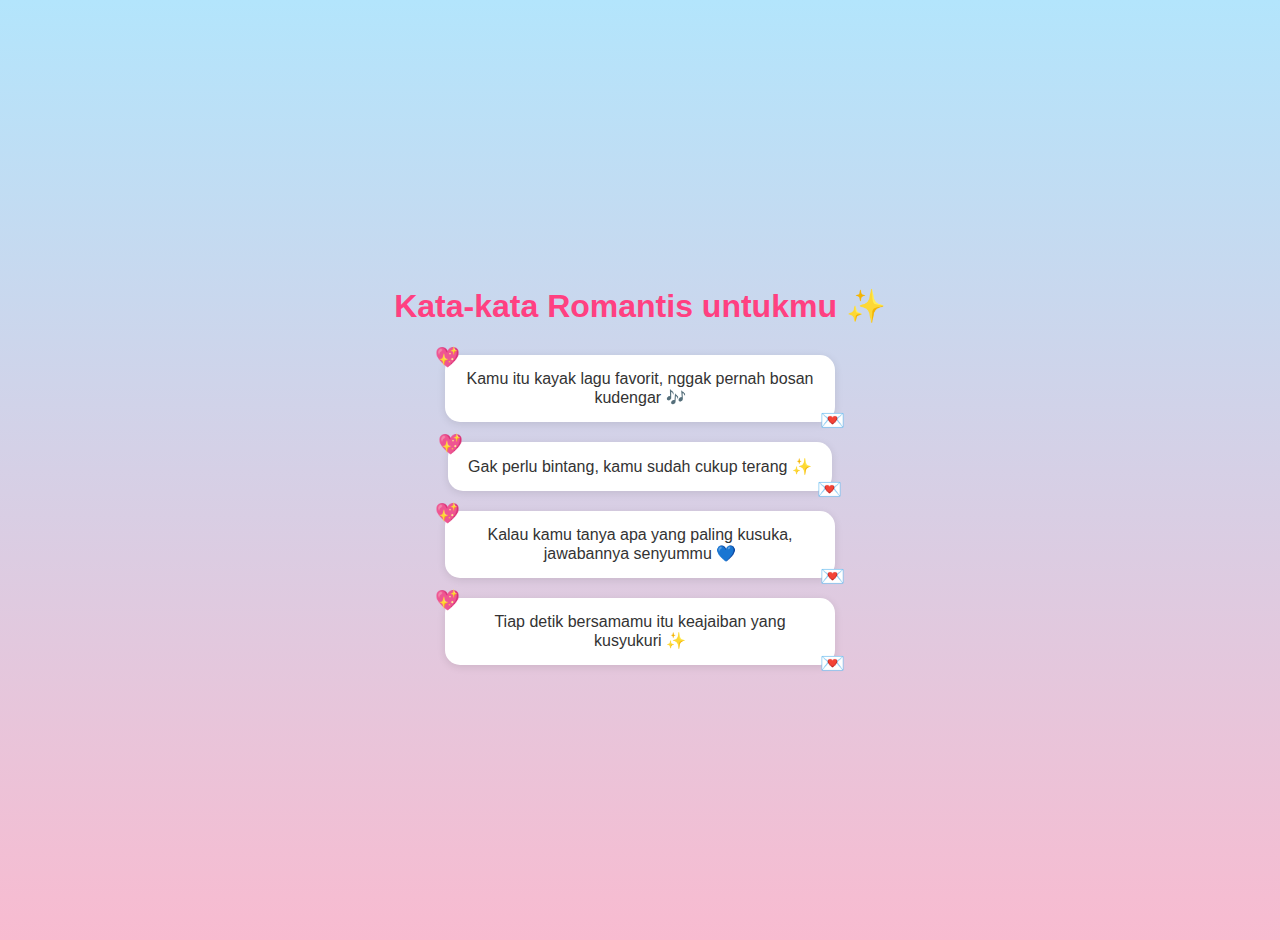
<file: romantice.html>
<!DOCTYPE html>
<html lang="id">
<head>
  <meta charset="UTF-8" />
  <meta name="viewport" content="width=device-width, initial-scale=1.0" />
  <title>Kata-kata Romantis 💘</title>
  <style>
    body {
      font-family: 'Poppins', sans-serif;
      background: linear-gradient(to bottom, #b3e5fc, #f8bbd0);
      color: #333;
      margin: 0;
      padding: 20px;
      display: flex;
      flex-direction: column;
      align-items: center;
      justify-content: center;
      min-height: 100vh;
    }
    h1 {
      color: #ff4081;
      margin-bottom: 20px;
    }
    .romantic-card {
      background: #fff;
      padding: 15px 20px;
      margin: 10px;
      border-radius: 15px;
      box-shadow: 0 2px 8px rgba(0, 0, 0, 0.1);
      max-width: 350px;
      text-align: center;
      font-size: 16px;
      position: relative;
    }
    .romantic-card::before {
      content: "💖";
      font-size: 20px;
      position: absolute;
      top: -10px;
      left: -10px;
    }
    .romantic-card::after {
      content: "💌";
      font-size: 20px;
      position: absolute;
      bottom: -10px;
      right: -10px;
    }
  </style>
</head>
<body>
  <h1>Kata-kata Romantis untukmu ✨</h1>

  <div class="romantic-card">Kamu itu kayak lagu favorit, nggak pernah bosan kudengar 🎶</div>
  <div class="romantic-card">Gak perlu bintang, kamu sudah cukup terang ✨</div>
  <div class="romantic-card">Kalau kamu tanya apa yang paling kusuka, jawabannya senyummu 💙</div>
  <div class="romantic-card">Tiap detik bersamamu itu keajaiban yang kusyukuri ✨</div>

</body>
</html>
</file>
